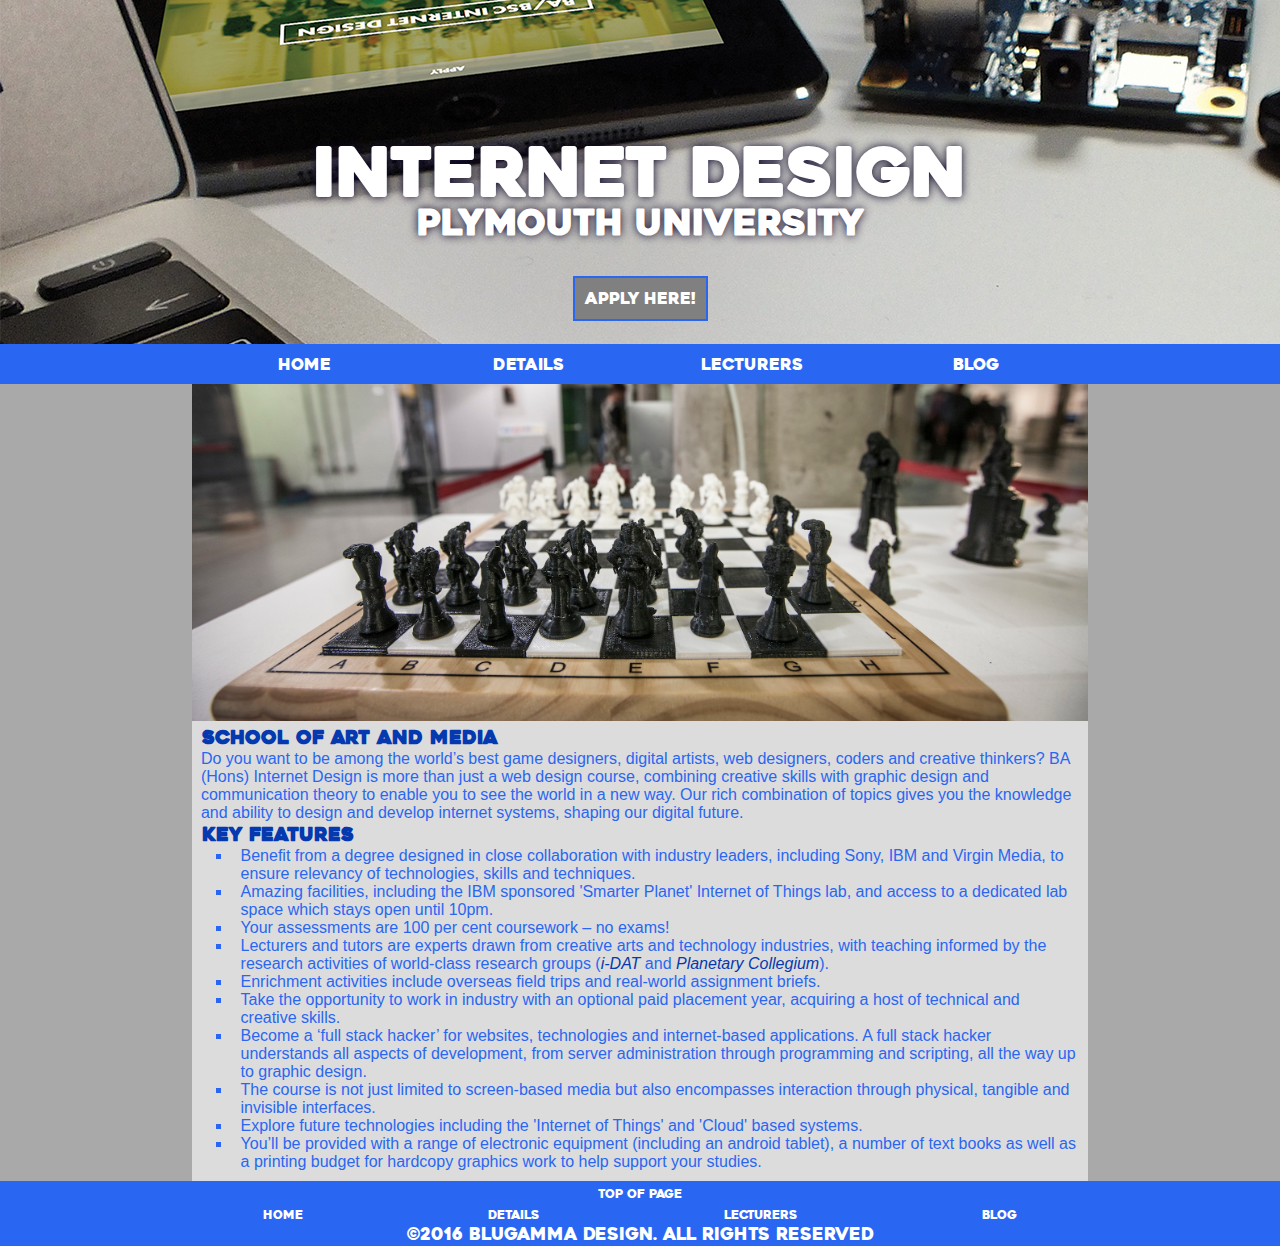
<file: internetdesign/index.html>
<!DOCTYPE html>

<html>
    
    <head>
        <meta charset="utf-8">
        <meta name="viewport" content="width=device-width, initial-scale=1.0">
        <title>Internet Design</title>
        <link rel="stylesheet" href="styles/main.css" type="text/css" media="screen">
        <link rel="shortcut icon" type="image/x-icon" href="images/favicon.ico">
        <script src="scripts/javascript.js"></script> 
   </head>
    
    <body>
        
        <div id="topBanner" "#top">
            <h1>Internet Design</h1>
            <h2>Plymouth University</h2>
            <div id="applyButton"><a  target="_blank" href="https://www.plymouth.ac.uk/courses/undergraduate/ba-internet-design">Apply Here!</a></div>
        </div>
        <!--Desktop Navagation-->
        <nav>
            <div class="navCenter">
                <a href="index.html">Home</a>
                <a href="details.html">Details</a>
                <a href="staff.html">Lecturers</a>
                <a href="blog.html">Blog</a>
            </div>
        </nav>
        <!--//Desktop Navagation-->
        
        <!--Mobile Navigation-->
        <nav id="mobileNav">
            <a href="index.html"><img class="iconSize" src="images/homeIcon.png"></a>
            <a href="details.html"><img class="iconSize" src="images/detailsIcon.png"></a>
            <a href="staff.html"><img class="iconSize" src="images/staffIcon.png"></a>
            <a href="blog.html"><img class="iconSize" src="images/blogIcon.png"></a>
        </nav>
        <!--//Mobile Navigation-->
        
        <div id="center">
            <!--Image Slider-->
            <img name="slide" id="imageSlider" src="images/siteImages/imageSlider/1.jpg"/>
            <!--//Image Slider-->
            
            <!--Main Content-->
            <h1 class="contentH1">School of Art and Media</h1>
            <p class="contentP">Do you want to be among the world’s best game designers, digital artists, web designers, coders and creative thinkers? BA (Hons) Internet Design is more than just a web design course, combining creative skills with graphic design and communication theory to enable you to see the world in a new way. Our rich combination of topics gives you the knowledge and ability to design and develop                   internet systems, shaping our digital future.</p>
            <h1 class="contentH1">Key Features</h1>
            <ul id="keyFeatures">
                <li>
                    <p class="contentP">Benefit from a degree designed in close collaboration with industry leaders, including Sony, IBM and Virgin Media, to ensure relevancy of technologies, skills and techniques.</p>
                </li>
                <li>
                    <p class="contentP">Amazing facilities, including the IBM sponsored 'Smarter Planet' Internet of Things lab, and access to a dedicated lab space which stays open until 10pm.</p>
                </li>
                <li>
                    <p class="contentP">Your assessments are 100 per cent coursework – no exams!</p>
                </li>
                <li>
                    <p class="contentP">Lecturers and tutors are experts drawn from creative arts and technology industries, with teaching informed by the research activities of world-class research groups (<a target="_blank" href="http://i-dat.org/">i-DAT</a> and 
<a  target="_blank" href="http://www6.plymouth.ac.uk/researchcover/rcp.asp?pagetype=G&page=273">Planetary Collegium</a>).</p>
                </li>
                <li>
                    <p class="contentP">Enrichment activities include overseas field trips and real-world assignment briefs.</p>
                </li>
                <li>
                    <p class="contentP">Take the opportunity to work in industry with an optional paid placement year, acquiring a host of technical and creative skills.</p>
                </li>
                <li>
                    <p class="contentP">Become a ‘full stack hacker’ for websites, technologies and internet-based applications. A full stack hacker understands all aspects of development, from server administration through programming and scripting, all the way up to graphic design.</p>
                </li>
                <li>
                    <p class="contentP">The course is not just limited to screen-based media but also encompasses interaction through physical, tangible and invisible interfaces.</p>
                </li>
                <li>
                    <p class="contentP">Explore future technologies including the 'Internet of Things' and 'Cloud' based systems.</p>
                </li>
                <li id="lastLi">
                    <p class="contentP">You’ll be provided with a range of electronic equipment (including an android tablet), a number of text books as well as a printing budget for hardcopy graphics work to help support your studies.</p>
                </li>
            </ul>
            
            <!--//Main Content-->
        </div>
        
        <!--HTML Footer-->
        <footer>
            <div id="backToTop"><a href="#top">Top of page</a></div>
            <p id="footerNav">
                <a href="index.html">Home</a>
                <a href="details.html">Details</a>
                <a href="staff.html">Lecturers</a>
                <a href="blog.html.html">Blog</a>
            </p>
            <p id="legal">&copy;2016 <a href="http://www.blugammadesign.com">Blugamma Design</a>. All rights reserved</p>
        </footer>
        <!--//HTML Footer-->
    </body>
    
</html>
</file>
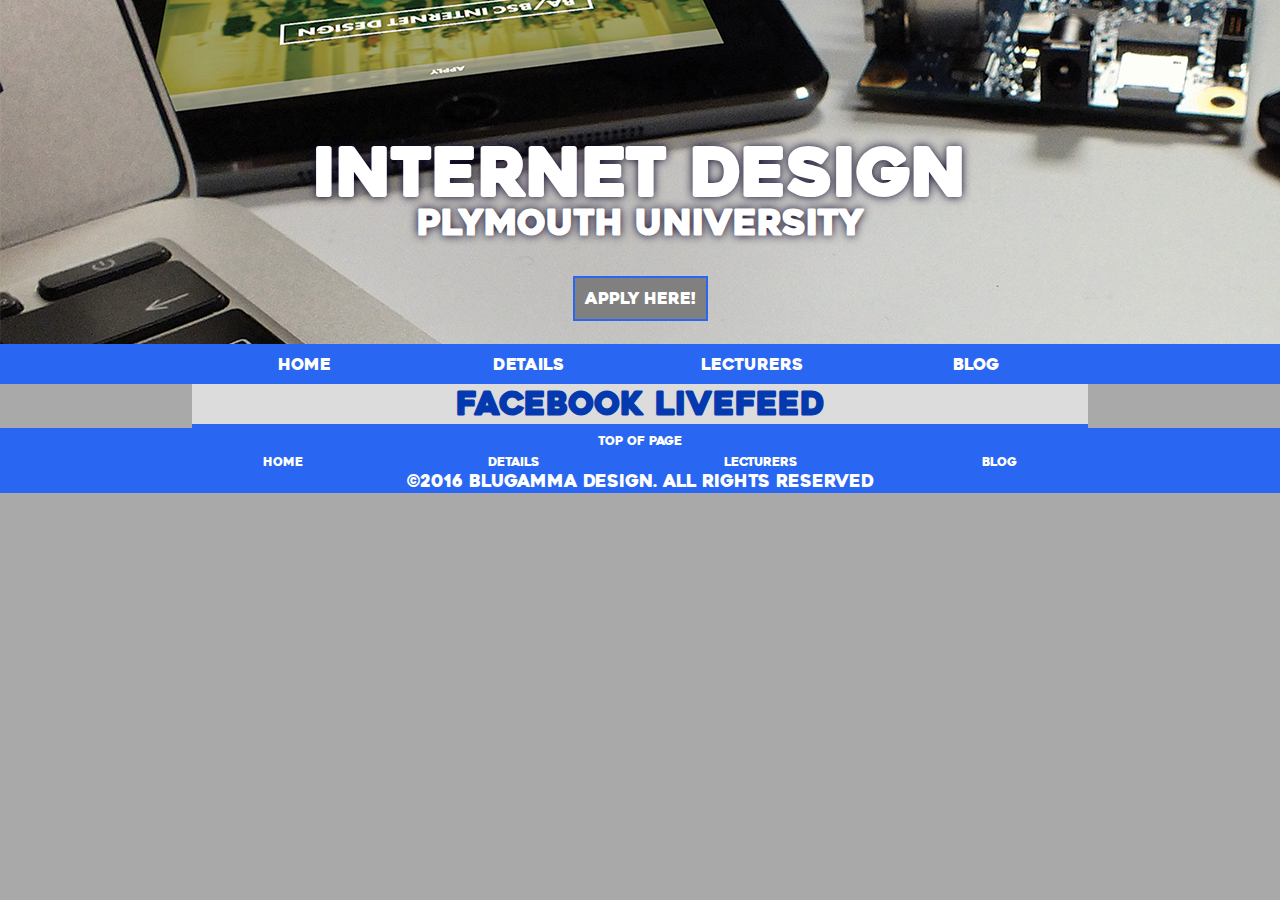
<file: internetdesign/blog.html>
<!DOCTYPE html>

<html>
    
    <head>
        <meta charset="utf-8">
        <meta name="viewport" content="width=device-width, initial-scale=1.0">
        <title>Internet Design</title>
        <link rel="stylesheet" href="styles/main.css" type="text/css" media="screen">
        <link rel="shortcut icon" type="image/x-icon" href="images/favicon.ico">
        <script src="scripts/javascript.js"></script> 
   </head>
    
    <body>
        
        <div id="topBanner" "#top">
            <h1>Internet Design</h1>
            <h2>Plymouth University</h2>
            <div id="applyButton"><a target="_blank" href="https://www.plymouth.ac.uk/courses/undergraduate/ba-internet-design">Apply Here!</a></div>
        </div>
        <!--Desktop Navagation-->
        <nav>
            <div class="navCenter">
                <a href="index.html">Home</a>
                <a href="details.html">Details</a>
                <a href="staff.html">Lecturers</a>
                <a href="blog.html">Blog</a>
            </div>
        </nav>
        <!--//Desktop Navagation-->
        
        <!--Mobile Navigation-->
        <nav id="mobileNav">
            <a href="index.html"><img class="iconSize" src="images/homeIcon.png"></a>
            <a href="details.html"><img class="iconSize" src="images/detailsIcon.png"></a>
            <a href="staff.html"><img class="iconSize" src="images/staffIcon.png"></a>
            <a href="blog.html"><img class="iconSize" src="images/blogIcon.png"></a>
        </nav>
        <!--//Mobile Navigation-->
        
        <div id="center">
            <!--Facebook LiveFeed Using JavaScript to Display content-->
            <h1 id="blogTitle">Facebook LiveFeed</h1>
            <div id="fbPost">
            
            
            </div>
            <script src="https://graph.facebook.com/v2.5/372297992815804/posts?fields=full_picture,message,created_time&access_token=210533735964267|qmBdk8_ZYHk0DriRea6JLwguI6U&callback=handleResponse">
            </script>
            <!--//Facebook LiveFeed-->
        </div>
        
        <!--HTML Footer-->
        <footer>
            <div id="backToTop"><a href="#top">Top of page</a></div>
            <p id="footerNav">
                <a href="index.html">Home</a>
                <a href="details.html">Details</a>
                <a href="staff.html">Lecturers</a>
                <a href="blog.html">Blog</a>
            </p>
            <p id="legal">&copy;2016 <a href="http://www.blugammadesign.com">Blugamma Design</a>. All rights reserved</p>
        </footer>
        <!--//HTML Footer-->
    </body>
    
</html>
</file>
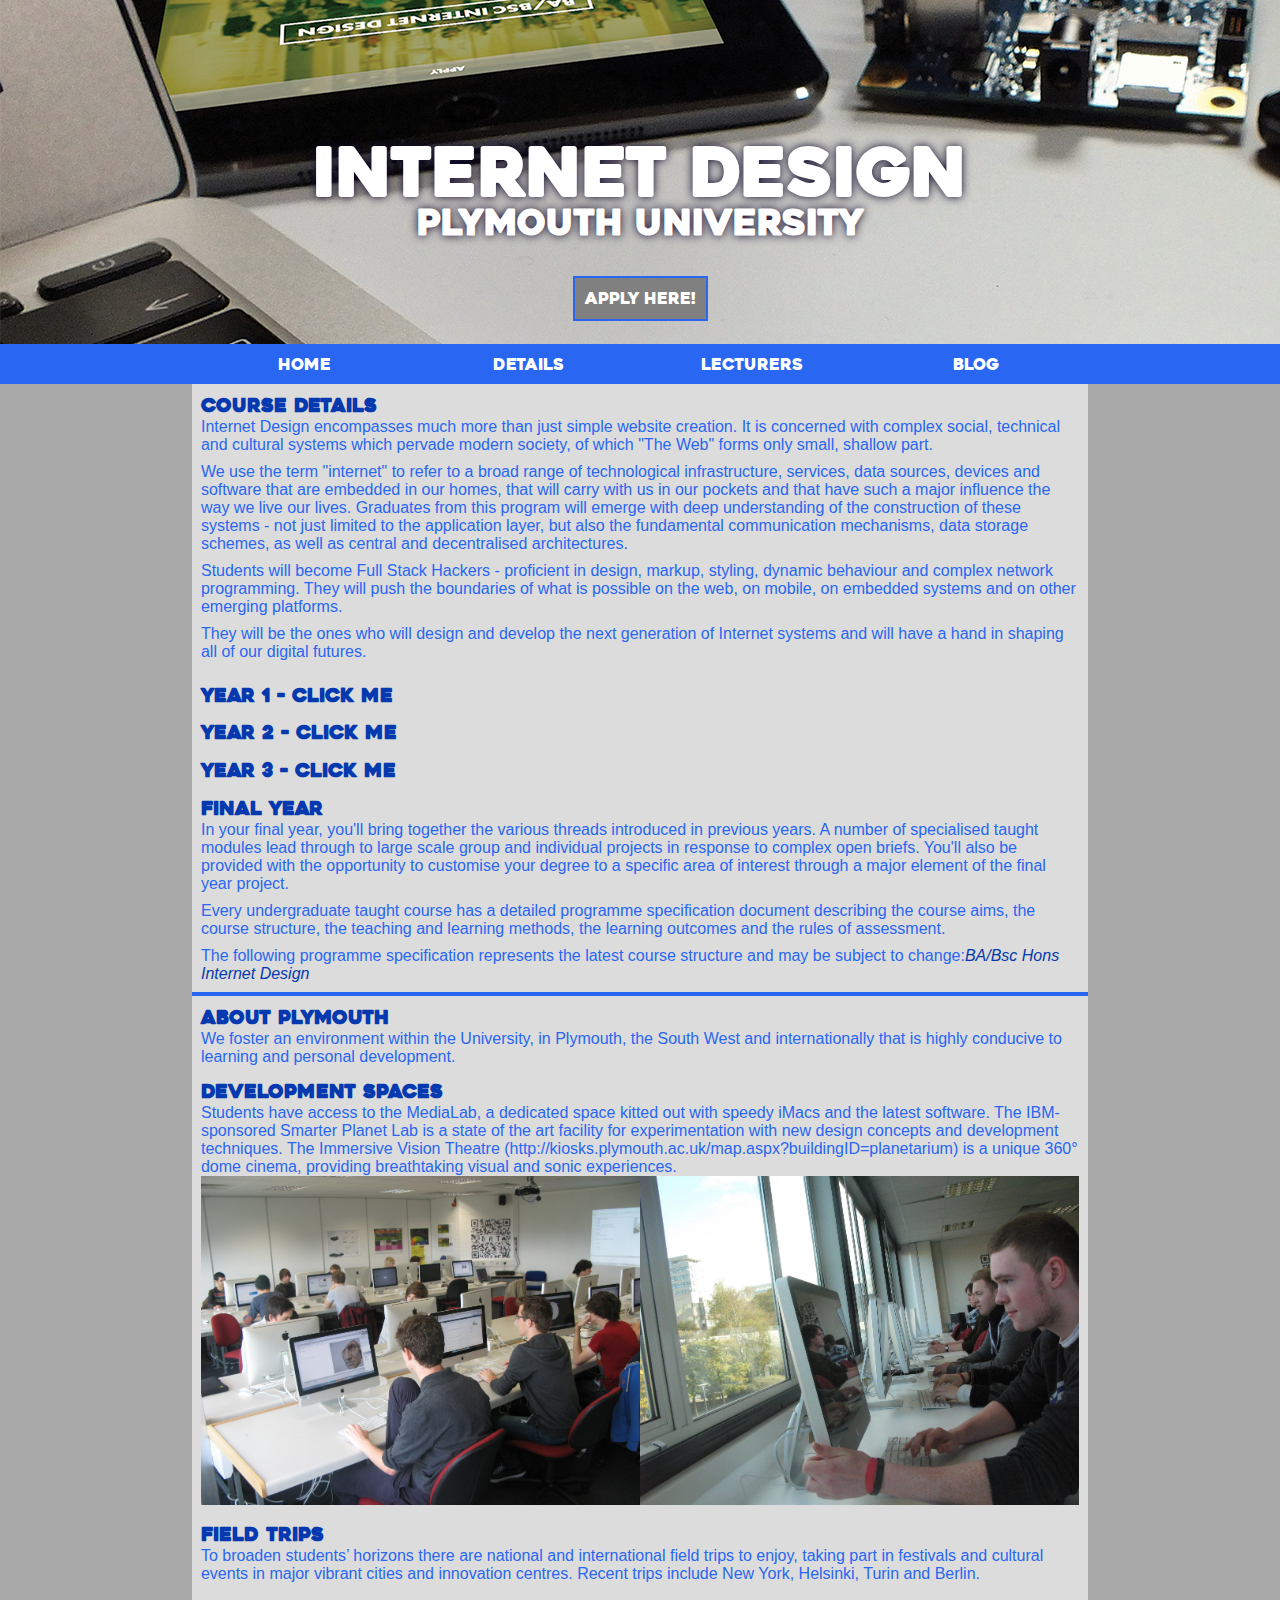
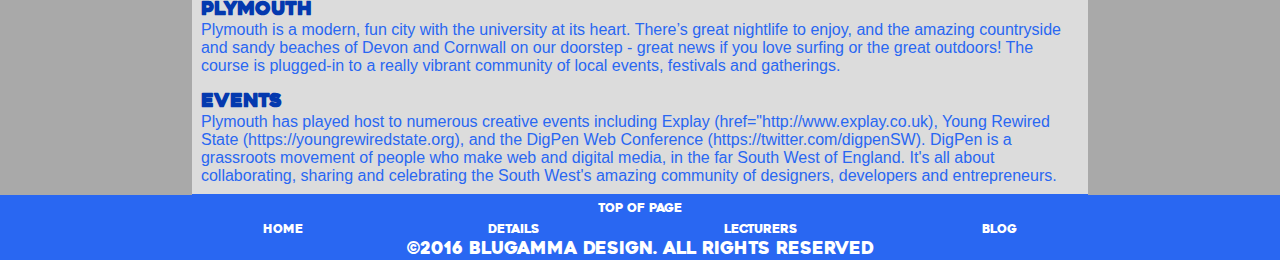
<file: internetdesign/details.html>
<!DOCTYPE html>

<html>
    
    <head>
        <meta charset="utf-8">
        <meta name="viewport" content="width=device-width, initial-scale=1.0">
        <title>Internet Design</title>
        <link rel="stylesheet" href="styles/main.css" type="text/css" media="screen">
        <link rel="shortcut icon" type="image/x-icon" href="images/favicon.ico">
        <script src="scripts/javascript.js"></script> 
   </head>
    
    <body>
        
        <div id="topBanner" "#top">
            <h1>Internet Design</h1>
            <h2>Plymouth University</h2>
            <div id="applyButton"><a target="_blank" href="https://www.plymouth.ac.uk/courses/undergraduate/ba-internet-design">Apply Here!</a></div>
        </div>
        <!--Desktop Navagation-->
        <nav>
            <div class="navCenter">
                <a href="index.html">Home</a>
                <a href="details.html">Details</a>
                <a href="staff.html">Lecturers</a>
                <a href="blog.html">Blog</a>
            </div>
        </nav>
        <!--//Desktop Navagation-->
        
        <!--Mobile Navigation-->
        <nav id="mobileNav">
            <a href="index.html"><img class="iconSize" src="images/homeIcon.png"></a>
            <a href="details.html"><img class="iconSize" src="images/detailsIcon.png"></a>
            <a href="staff.html"><img class="iconSize" src="images/staffIcon.png"></a>
            <a href="blog.html"><img class="iconSize" src="images/blogIcon.png"></a>
        </nav>
        <!--//Mobile Navigation-->
        
        <div id="center">
            <!--About Internet Design-->
            <h1 id="detailsH1">Course Details</h1>
            <p class="IDcontentP">Internet Design encompasses much more than just simple website creation. It is concerned with complex social, technical and cultural systems which pervade modern society, of which "The Web" forms only small, shallow part.</p>

            <p class="IDcontentP">We use the term "internet" to refer to a broad range of technological infrastructure, services, data sources, devices and software that are embedded in our homes, that will carry with us in our pockets and that have such a major influence the way we live our lives. Graduates from this program will emerge with deep understanding of the construction of these systems - not just limited to the application layer, but also the fundamental communication mechanisms, data storage schemes, as well as central and decentralised architectures.</p>

            <p class="IDcontentP">Students will become Full Stack Hackers - proficient in design, markup, styling, dynamic behaviour and complex network programming. They will push the boundaries of what is possible on the web, on mobile, on embedded systems and on other emerging platforms.</p>

            <p class="IDcontentP">They will be the ones who will design and develop the next generation of Internet systems and will have a hand in shaping all of our digital futures.</p>
            
            <!--Year 1 of Internet Design-->
            <span id="year1" tabindex="0"><h1 class="detailsH1">Year 1 - Click Me</h1></span>
            <div id="showYear1Content">
            <p class="IDcontentP">In your first year, you’ll gain an understanding of programming, data sources, web development, graphic design, typography and digital production techniques. These technical skills are framed within economic, cultural, social and industrial contexts. You’ll also receive an introduction to coding skills and creative design strategies.</p>
           <ul id="keyFeatures">
                <li>
                    <p class="contentP">Creative Coding</p>
                </li>
                <li>
                    <p class="contentP">Datacloud</p>
                </li>
                <li>
                    <p class="contentP">Information Design</p>
                </li>
                <li>
                    <p class="contentP">Social Network Design</p>
                </li>
                <li>
                    <p class="contentP">Stage 1 Placement Preparation</p>
                </li>
                <li>
                    <p class="contentP">Strategies for Internet Design</p>
                </li>
                <li>
                    <p class="contentP">Type and Image</p>
                </li>
            </ul>
            </div>
            <!--//Year 1 of Internet Design-->
            
            <!--Year 2 of Internet Design-->
            <span id="year2" tabindex="0"><h1 class="detailsH1">Year 2 - Click Me </h1></span>
            <div id="showYear2Content">
            <p class="IDcontentP">In your second year, you'll begin to develop real-world scale applications. You'll experience both individual development work as well as group creatively through professional collaborations with industry. You'll be provided with a fundamental foundation for the industrial placement by building your portfolios and constructing your CV.</p>
           <ul id="keyFeatures">
                <li>
                    <p class="contentP">Advanced Creative Coding</p>
                </li>
                <li>
                    <p class="contentP">Advanced Web Technologies</p>
                </li>
                <li>
                    <p class="contentP">Communicating Information</p>
                </li>
                <li>
                    <p class="contentP">Creative Industries</p>
                </li>
                <li>
                    <p class="contentP">Net Arcgitecture</p>
                </li>
                <li>
                    <p class="contentP">Net Experiance</p>
                </li>
                <li>
                    <p class="contentP">Stage 2 Placement Preparation</p>
                </li>
            </ul>
            
                </div>
            <!--//Year 2 of Internet Design-->
            
            <!--Year 3 of Internet Design-->
            <span id="year3" tabindex="0"><h1 class="detailsH1">Year 3 - Click Me</h1></span>
            <div id="showYear3Content">
            <p class="IDcontentP">Though optional, it is strongly recommended you take a placement year as it will provide you with a broader range of skills to appreciate your final year in the context of real world development. Many employers take on a placement student with the option of recruiting them when they graduate. Typically, you could earn around £15,000–£20,000 depending on the location and type of work.</p>
            <!--//Year 3 of Internet Design-->
            </div>
            
            <!--Final Year of Internet Design-->
            <h1 class="detailsH1">Final Year</h1>
            <p class="IDcontentP">In your final year, you'll bring together the various threads introduced in previous years. A number of specialised taught modules lead through to large scale group and individual projects in response to complex open briefs. You'll also be provided with the opportunity to customise your degree to a specific area of interest through a major element of the final year project.</p>
            <p class="IDcontentP">Every undergraduate taught course has a detailed programme specification document describing the course aims, the course structure, the teaching and learning methods, the learning outcomes and the rules of assessment.</p>
            
            <p id="IDcontentP">The following programme specification represents the latest course structure and may be subject to change:<a href="https://www.plymouth.ac.uk/uploads/production/document/path/3/3452/BA__Hons__Internet_Design_4940.pdf">BA/Bsc Hons Internet Design</a></p>
            <!--//Final Year of Internet Design-->
            
            
            
            <!--About Plymouth-->
            <h1 id="detailsH1">About Plymouth</h1>
            <p class="contentP">We foster an environment within the University, in Plymouth, the South West and internationally that is highly conducive to learning and personal development.</p>
            
            <h1 class="detailsH1">Development Spaces</h1>
<p class="contentP">Students have access to the MediaLab, a dedicated space kitted out with speedy iMacs and the latest software.
    The IBM-sponsored Smarter Planet Lab is a state of the art facility for experimentation with new design concepts and development techniques. The Immersive Vision Theatre (http://kiosks.plymouth.ac.uk/map.aspx?buildingID=planetarium) is a unique 360° dome cinema, providing breathtaking visual and sonic experiences.</p>
            <img class="mediaLab1" src="images/siteImages/IMG_4498.JPG"><img class="mediaLab2" src="images/siteImages/IMG_4462.JPG">
            
            <h1 class="detailsH1">Field Trips</h1>
            <p class="contentP">To broaden students’ horizons there are national and international field trips to enjoy, taking part in festivals and cultural events in major vibrant cities and innovation centres. Recent trips include New York, Helsinki, Turin and Berlin.</p>

            <h1 class="detailsH1">Plymouth</h1>
            <p class="contentP">Plymouth is a modern, fun city with the university at its heart. There’s great nightlife to enjoy, and the amazing countryside and sandy beaches of Devon and Cornwall on our doorstep - great news if you love surfing or the great outdoors! The course is plugged-in to a really vibrant community of local events, festivals and gatherings.</p>

            <h1 class="detailsH1">Events</h1>
            <p class="detailsP">Plymouth has played host to numerous creative events including Explay (href="http://www.explay.co.uk), Young Rewired State (https://youngrewiredstate.org), and the DigPen Web Conference (https://twitter.com/digpenSW). DigPen is a grassroots movement of people who make web and digital media, in the far South West of England. It's all about collaborating, sharing and celebrating the South West's amazing community of designers, developers and entrepreneurs.</p>
            <!--//About Plymouth-->
            
        </div>
        <!--HTML Footer-->
        <footer>
            <div id="backToTop"><a href="#top">Top of page</a></div>
            <p id="footerNav">
                <a href="index.html">Home</a>
                <a href="details.html">Details</a>
                <a href="staff.html">Lecturers</a>
                <a href="blog.html">Blog</a>
            </p>
            <p id="legal">&copy;2016 <a href="http://www.blugammadesign.com">Blugamma Design</a>. All rights reserved</p>
        </footer>
        <!--//HTML Footer-->
    </body>
    
</html>
</file>
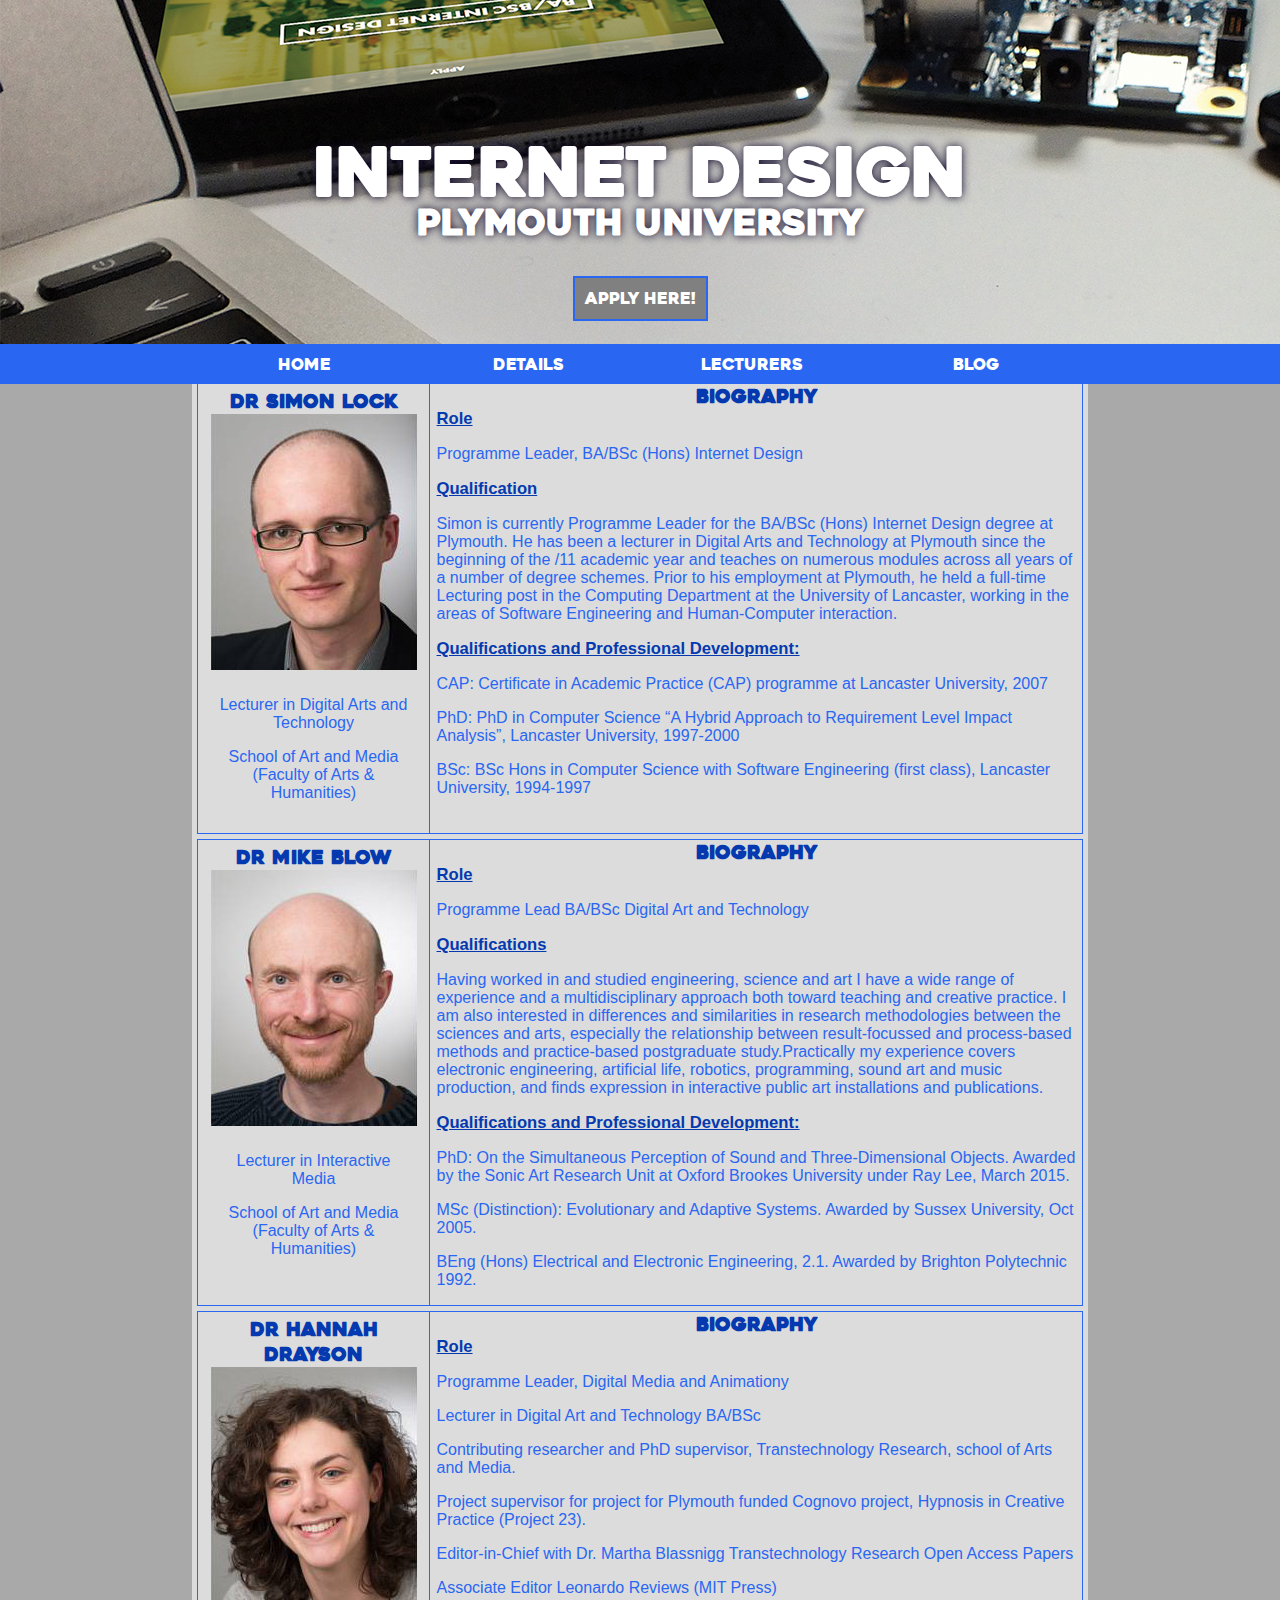
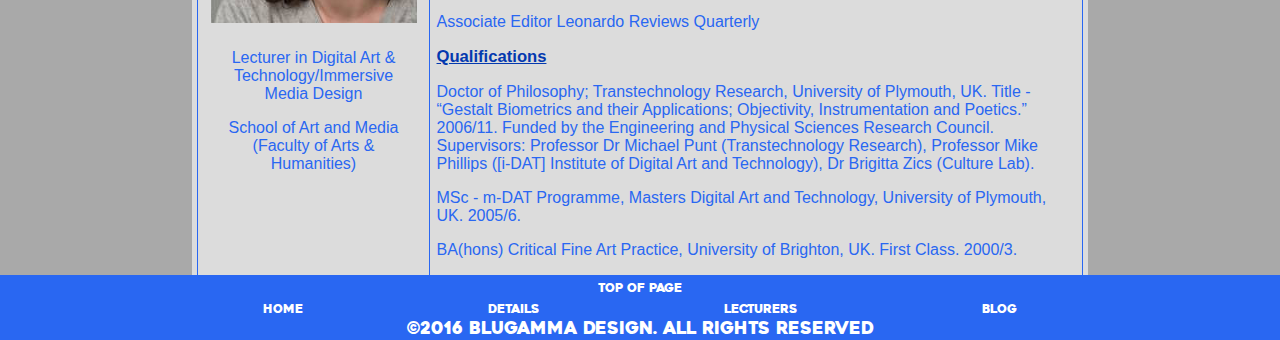
<file: internetdesign/staff.html>
<!DOCTYPE html>

<html>
    
    <head>
        <meta charset="utf-8">
        <meta name="viewport" content="width=device-width, initial-scale=1.0">
        <title>Internet Design</title>
        <link rel="stylesheet" href="styles/main.css" type="text/css" media="screen">
        <link rel="shortcut icon" type="image/x-icon" href="images/favicon.ico">
        <script src="scripts/javascript.js"></script> 
   </head>
    
    <body>
        
        <div id="topBanner" "#top">
            <h1>Internet Design</h1>
            <h2>Plymouth University</h2>
            <div id="applyButton"><a target="_blank" href="https://www.plymouth.ac.uk/courses/undergraduate/ba-internet-design">Apply Here!</a></div>
        </div>
        <!--Desktop Navagation-->
        <nav>
            <div class="navCenter">
                <a href="index.html">Home</a>
                <a href="details.html">Details</a>
                <a href="staff.html">Lecturers</a>
                <a href="blog.html">Blog</a>
            </div>
        </nav>
        <!--//Desktop Navagation-->
        
        <!--Mobile Navigation-->
        <nav id="mobileNav">
            <a  href="index.html"><img class="iconSize" src="images/homeIcon.png"></div></a>
            <a href="details.html"><img class="iconSize" src="images/detailsIcon.png"></a>
            <a href="staff.html"><img class="iconSize" src="images/staffIcon.png"></a>
            <a href="blog.html"><img class="iconSize" src="images/blogIcon.png"></a>
        </nav>
        <!--//Mobile Navigation-->
        
        <div id="center">
            <!--Simon Lock Profile-->
        <div id="simonProfile">
            <div class="imgWithDesc">
                <h1 class="staffH1">Dr Simon Lock</h1>
                <img src="images/siteImages/tutors/Simon_Lock.jpg">
                <div class="imgCaption"><p class="imgCaptionP">Lecturer in Digital Arts and Technology</p>
                <p class="imgCaptionP">School of Art and Media (Faculty of Arts & Humanities)</p></div>
            </div>
            <div class="staffBio">
                <h1 class="staffH1">Biography</h1>
                <h1 class="staffH1Left">Role</h1>
                <p class="staffP">Programme Leader, BA/BSc (Hons) Internet Design</p>
                <h1 class="staffH1Left">Qualification</h1>
                <p class="staffP">Simon is currently Programme Leader for the BA/BSc (Hons) Internet Design degree at Plymouth. He has been a lecturer in Digital Arts and Technology at Plymouth since the beginning of the                     /11 academic year and teaches on numerous modules across all years of a number of degree schemes. Prior to his employment at Plymouth, he held a full-time Lecturing post in the Computing Department at                       the University of Lancaster, working in the areas of Software Engineering and Human-Computer interaction.</p>
                <h1 class="staffH1Left">Qualifications and Professional Development:</h1>
                <p class="staffP">CAP: Certificate in Academic Practice (CAP) programme at Lancaster University, 2007</p>
                <p class="staffP">PhD: PhD in Computer Science “A Hybrid Approach to Requirement Level Impact Analysis”, Lancaster University, 1997-2000</p>
                <p class="staffP">BSc: BSc Hons in Computer Science with Software Engineering (first class), Lancaster University, 1994-1997</p>
            </div>
        </div>
            <!--//Simon Lock Profile-->
            
             <!--Mike Blow Profile-->
        <div id="mikeProfile">
            <div class="imgWithDesc">
                <h1 class="staffH1">Dr Mike Blow</h1>
                <img src="images/siteImages/tutors/Mike_Blow.jpg">
                <div class="imgCaption"><p class="imgCaptionP">Lecturer in Interactive Media</p>
                <p class="imgCaptionP">School of Art and Media (Faculty of Arts & Humanities)</p></div>
            </div>
            <div class="staffBio">
                <h1 class="staffH1">Biography</h1>
                <h1 class="staffH1Left">Role</h1>
                <p class="staffP">Programme Lead BA/BSc Digital Art and Technology</p>
                <h1 class="staffH1Left">Qualifications</h1>
                <p class="staffP">Having worked in and studied engineering, science and art I have a wide range of experience and a multidisciplinary approach both toward teaching and creative practice. I am also                              interested in differences and similarities in research methodologies between the sciences and arts, especially the relationship between result-focussed and process-based methods and practice-based                          postgraduate study.Practically my experience covers electronic engineering, artificial life, robotics, programming, sound art and music production, and finds expression in interactive public art                            installations and publications.</p>
                <h1 class="staffH1Left">Qualifications and Professional Development:</h1>
                <p class="staffP">PhD: On the Simultaneous Perception of Sound and Three-Dimensional Objects. Awarded by the Sonic Art Research Unit at Oxford Brookes University under Ray Lee, March 2015.</p>
                <p class="staffP">MSc (Distinction): Evolutionary and Adaptive Systems. Awarded by Sussex University, Oct 2005.</p>
                <p class="staffP">BEng (Hons) Electrical and Electronic Engineering, 2.1. Awarded by Brighton Polytechnic 1992.</p>
            </div>
        </div>
            <!--//Mike Blow Profile-->
            
            <!--Hannah Drayson Profile-->
        <div id="hannahProfile">
            <div class="imgWithDesc">
                <h1 class="staffH1">Dr Hannah Drayson</h1>
                <img src="images/siteImages/tutors/Hannah_Drayson.jpg">
                <div class="imgCaption"><p class="imgCaptionP">Lecturer in Digital Art & Technology/Immersive Media Design</p>
                <p class="imgCaptionP">School of Art and Media (Faculty of Arts & Humanities)</p></div>
            </div>
            <div class="staffBio">
                <h1 class="staffH1">Biography</h1>
                <h1 class="staffH1Left">Role</h1>
                <p class="staffP">Programme Leader, Digital Media and Animationy</p>
                <p class="staffP">Lecturer in Digital Art and Technology BA/BSc</p>
                <p class="staffP">Contributing researcher and PhD supervisor, Transtechnology Research, school of Arts and Media.</p>
                <p class="staffP">Project supervisor for project for Plymouth funded Cognovo project, Hypnosis in Creative Practice (Project 23).</p>
                <p class="staffP">Editor-in-Chief with Dr. Martha Blassnigg Transtechnology Research Open Access Papers</p>
                <p class="staffP">Associate Editor Leonardo Reviews (MIT Press)</p>
                <p class="staffP">Associate Editor Leonardo Reviews Quarterly</p>
                <h1 class="staffH1Left">Qualifications</h1>
                <p class="staffP">Doctor of Philosophy; Transtechnology Research, University of Plymouth, UK. Title - “Gestalt Biometrics and their Applications; Objectivity, Instrumentation and Poetics.” 2006/11. Funded                        by the Engineering and Physical Sciences Research Council. Supervisors: Professor Dr Michael Punt (Transtechnology Research), Professor Mike Phillips
                     ([i-DAT] Institute of Digital Art and Technology), Dr Brigitta Zics (Culture Lab).</p>
                <p class="staffP">MSc - m-DAT Programme,  Masters Digital Art and Technology, University of Plymouth, UK. 2005/6.
                </p>
                <p class="staffP">BA(hons) Critical Fine Art Practice, University of Brighton, UK. First Class. 2000/3.</p>
            </div>
        </div>
            <!--//Hannah Drayson Profile-->
        </div>
        
        <!--HTML Footer-->
        <footer>
            <div id="backToTop"><a href="#top">Top of page</a></div>
            <p id="footerNav">
                <a href="index.html">Home</a>
                <a href="details.html">Details</a>
                <a href="staff.html">Lecturers</a>
                <a href="blog.html">Blog</a>
            </p>
            <p id="legal">&copy;2016 <a href="http://www.blugammadesign.com">Blugamma Design</a>. All rights reserved</p>
        </footer>
        <!--//HTML Footer-->
    </body>
    
</html>
</file>
<file: internetdesign/styles/main.css>
@font-face{
    font-family: 'heavitasregular';
    src: url('../fonts/heavitas-webfont.eot');
    src: url('../fonts/heavitas-webfont.eot?#iefix') format('embedded-opentype'),
         url('../fonts/heavitas-webfont.woff2') format('woff2'),
         url('../fonts/heavitas-webfont.woff') format('woff'),
         url('../fonts/heavitas-webfont.ttf') format('truetype'),
         url('../fonts/heavitas-webfont.svg#heavitasregular') format('svg');
    font-weight: normal;
    font-style: normal;
}

html, body{
    max-width: 100%;
    padding:0;
    margin:0;
    background-color: darkgray
}

#topBanner{
    width:100%;
    height: 344px;
    background-image: url('../images/banner.jpg');
}

#topBanner h1{
    padding: 0;
    margin:0;
    text-align:center;
    font-size: 420%;
    color:white;
    font-family: 'heavitasregular';
    text-align: center;
    position: relative;
    top: 50%;
    -ms-transform: translateY(-50%);
    -webkit-transform: translateY(-50%);
    transform: translateY(-50%);
    text-shadow: #10092b 0 0 10px;
}

#topBanner h2{
    padding: 0;
    margin:0;
    position: relative;
    top: 40%;
    -ms-transform: translateY(-50%);
    -webkit-transform: translateY(-50%);
    transform: translateY(-50%);
    text-align:center;
    font-size: 220%;
    color:white;
    font-family: 'heavitasregular';
    text-shadow: #10092b 0 0 10px;


}

#mobileNav{
display:none;
}

nav{
    width:100%;
    margin: auto;
    height: 40px;
    background-color: #2967f2;
}

nav a{
    margin-top: 10px;
    color:white;
    width: 25%;
    float:left;
    text-align: center;
    vertical-align: middle;
    font-family: 'heavitasregular';
    text-decoration: none;
}

nav  a:hover{
    color:#808080;

}

footer{
    height:auto;
    bottom:0;
    left:0;
    width:100%;
    background-color: #2967f2;
    position: static;
    padding-bottom:1px;
    padding-top: 1px;
	
}

footer p, #backToTop{
    text-align: center;   
    margin: 0;
    bottom: 0;
    font-family: 'heavitasregular';
    font-size: 105%;
    color:white;
}
footer #legal a:link, a:visited{
    color:white;
    text-decoration: none;
}

footer #legal a:hover{
    color:gray;
}



footer #footerNav a:link, a:visited{
    margin: 7%;
    font-size: 70%;
    text-decoration: none;
    color: white;
    }

footer #footerNav a:hover{
    color:gray;
}

footer #backToTop a:link, a:visited{
    font-size: 70%;
    text-decoration: none;
    font-family: 'heavitasregular';
    color:white;
}

footer #backToTop a:hover{
    color: gray;
}

#center{
    width:70%;
    margin: auto;
    background-color: gainsboro;
}

#fbPic{
    padding-top:10px;
    padding-bottom: 10px;
    max-width: 100%;
    width:30%;
    display: block;
    margin: 0 auto;
}


#fbFont{
    font-family: "Trebuchet MS", 'Helvetica', 'sans-serif';
    text-align:center;
    color: #2967f2;
    padding:10px;
    overflow-wrap: break-word;
    word-wrap: break-word;
    -ms-word-break: break-all;
    word-break: break-all;
    word-break: break-word;
    -ms-hyphens: auto;
    -moz-hyphens: auto;
    -webkit-hyphens: auto;
    hyphens: auto;
    
    
}

#fbTime{
    font-family: "Trebuchet MS", 'Helvetica', 'sans-serif';
    text-align: center;
    padding-left: 40px;
    color: #2967f2;
}

#fbDate{
    font-family: "Trebuchet MS", 'Helvetica', 'sans-serif';
    text-align: center;
    padding-left: 40px;
    color: #2967f2;
    border-bottom: 4px solid #2967f2;
    }

#blogTitle{
    margin: 0;
    text-align: center;
    font-family: 'heavitasregular';
    color: #0439af;
    border-bottom: 4px solid #2967f2;
}

.navCenter{
    width:70%;
    margin:auto;
}

#keyFeatures{
    margin:0;
    list-style-type: square;
}

li{
    color:#2967f2;
}

#lastLi{
    padding-bottom: 10px;
}

.contentP{
    font-family: "Trebuchet MS", 'Helvetica', 'sans-serif';
    color: #2967f2;
    padding-right:1%;
    padding-left:1%;
    max-width: 100%;
    margin: 0;
}

.contentP a:link, .contentP a:visited{
    color: #0439af;
    text-decoration: none;
    font-style:oblique;
}
.contentP a:hover{
    color: gray;
}

.contentH1{
    font-family: 'heavitasregular';
    color: #0439af;
    font-size: 120%;
    margin:0;
    padding-right:10px;
    padding-left:10px;
    max-width: 100%;
}

.imgWithDesc{
    width:25%;
    margin: 5px;
}

.imgWithDesc img{
    display: block;
    margin: 0 auto;
    max-width:100%;
    height:auto;
}

.imgCaption{
    text-align: center;
    padding:10px;

}

.staffH1{
    font-family: 'heavitasregular';
    color: #0439af;
    text-align: center;
    font-size: 120%;
    margin:0;
    padding-right:10px;
    padding-left:10px;
    max-width: 100%;
}

.staffH1Left{
    font-family: "Trebuchet MS", 'Helvetica', 'sans-serif';
    color: #0439af;
    text-align: left;
    font-size: 104%;
    margin:0;
    padding-right:1%;
    padding-left:1%;;
    max-width: 100%;
    text-decoration: underline;
}

.imgCaptionP{
    font-family: "Trebuchet MS", 'Helvetica', 'sans-serif';
    color: #2967f2;
}

#simonProfile{
    display: flex;
    border-bottom: 1px solid #2967f2;
    border-left: 1px solid #2967f2;
    border-right: 1px solid #2967f2;
    margin-bottom: 5px;
    margin-left: 5px;
    margin-right: 5px;
}

#mikeProfile{
    display: flex;
    border: 1px solid #2967f2;
    margin:5px;
}

#hannahProfile{
    display: flex;
    border-top: 1px solid #2967f2;
    border-left: 1px solid #2967f2;
    border-right: 1px solid #2967f2;
    margin-top: 5px;
    margin-left: 5px;
    margin-right: 5px;

}

.staffBio{
    flex:1;
    border-left: 1px solid #2967f2;
}

.staffP{
    font-family: "Trebuchet MS", 'Helvetica', 'sans-serif';
    color: #2967f2;
    padding-left: 1%;
    padding-right: 1%;

}

.detailsH1{
    margin-bottom: 0;
    font-family: 'heavitasregular';
    color: #0439af;
    font-size: 120%;
    padding-left: 1%;
    margin-right: 0;
}

#detailsH1{
    margin:0;
    font-family: 'heavitasregular';
    color: #0439af;
    font-size: 120%;
    padding-top:1%;
    padding-left: 1%;
}

.detailsP{
    font-family: "Trebuchet MS", 'Helvetica', 'sans-serif';
    color: #2967f2;
    padding-left: 1%;
    padding-right: 1%;
    padding-bottom: 1%;
    margin:0;
    border-bottom: 1px solid #2967f2;
}

.mediaLab1{
    width:49%;
    padding-left:1%;
}

.mediaLab2{
    width:49%;
    padding-right:1%;
}

.IDcontentP{
    font-family: "Trebuchet MS", 'Helvetica', 'sans-serif';
    color: #2967f2;
    padding-left: 1%;
    padding-right: 1%;
    padding-bottom: 1%;
    margin:0;
}

#IDcontentP{
    font-family: "Trebuchet MS", 'Helvetica', 'sans-serif';
    color: #2967f2;
    padding-left: 1%;
    padding-right: 1%;
    padding-bottom: 1%;
    margin:0;
    border-bottom: 4px solid #2967f2;
}
#IDcontentP a:link, #IDcontentP a:visited{
    color: #0439af;
    text-decoration: none;
    font-style:oblique;
}
#IDcontentP a:hover{
    color: gray;
}


#showYear1Content{
    display:none;
}
#year1:focus ~ #showYear1Content{
    display:block;
}

#year1 .detailsH1:hover{
    cursor: pointer;
    color:gray;
}

#showYear2Content{
    display:none;
}
#year2:focus ~ #showYear2Content{
    display:block;
}

#year2 .detailsH1:hover{
    cursor: pointer;
    color:gray;
}

#showYear3Content{
    display:none;
}
#year3:focus ~ #showYear3Content{
    display:block;
}

#year3 .detailsH1:hover{
    cursor: pointer;
    color:gray;
}

#applyButton{
    position: relative;
    top: 50%;
    -ms-transform: translateY(-50%);
    -webkit-transform: translateY(-50%);
    transform: translateY(-50%);
    text-align: center;
    padding-bottom: 5px;
}

#applyButton a:link, #applyButton a:visited {
    color:white;
    font-family: 'heavitasregular';
    padding: 10px;
    background-color:gray;
    border: 2px solid #2967f2;
    text-decoration: none;
}

#applyButton a:hover{
    color: #2967f2;
}


/*Image Slider*/

#imageSlider{
    padding:0;
    margin:0;
    width:100%;
}

/*Tablet CSS*/

@media screen and (max-width: 1024px) {
    

    #topBanner{
        height: 200px;
    }

    #topBanner h1{
        font-size: 320%;
    }
    
    #topBanner h2{
        font-size: 90%;
    }
    
    #applyButton{
        top:46%;
    }
    
    #applyButton a{
        font-size: 50%;
    }
    
    nav{
        display: none;
    }
    
    #mobileNav{
        display:block;
    }

    .iconSize{ 
        width:32px;
        margin-top: -6px;
        
    }
        
    #blogTitle{
        font-size: 270%;
        max-width: 100%;
    }
    
    #center{
        width:100%;
    }
    
    #simonProfile{
        width:100%;
        border-right:0;
        border-left:0;
        margin:0;
    }
    
    #mikeProfile{
        width:100%;
        border-right:0;
        border-left:0;
        margin-left:0;
        margin-right:0;
    }
    
    #hannahProfile{
        width:100%;
        border-right:0;
        border-left:0;
        margin-left:0;
        margin-right:0;
    }
    
     .imgWithDesc{
        width:50%;
    }
    .imgCaptionP{
        font-size: 75%;
    }
    .staffP{
        font-size: 75%;
    }
    
    .staffH1{
        font-size: 85%;
    }
    #fbPic{
        width:50%;
    }
    
    
    
}

/*Mobile CSS*/

@media screen and (max-width:520px) {
    #topBanner{
    height: 150px;
    }
    #topBanner h1{
        font-size: 178%;
    }
    
    #topBanner h2{
        font-size: 85%;
        top: 45%;
    }
    
    #applyButton{
        top:52%;
    }
    
    #applyButton a{
        font-size: 50%;
    }
    
    
    footer #legal{
        font-size: 75%;
    }
    
    #blogTitle{
        font-size: 205%;
        max-width: 100%;
        text-align: center;
    }
    
    .imgWithDesc{
        width:50%;
    }
    
    .detailsP{
        font-size: 75%;
    }
    
    .contentP{
        font-size: 75%;
    }
    
    .IDcontentP{
        font-size: 75%;
    }
    
    #IDcontentP{
        font-size: 75%;
    }
}
</file>
